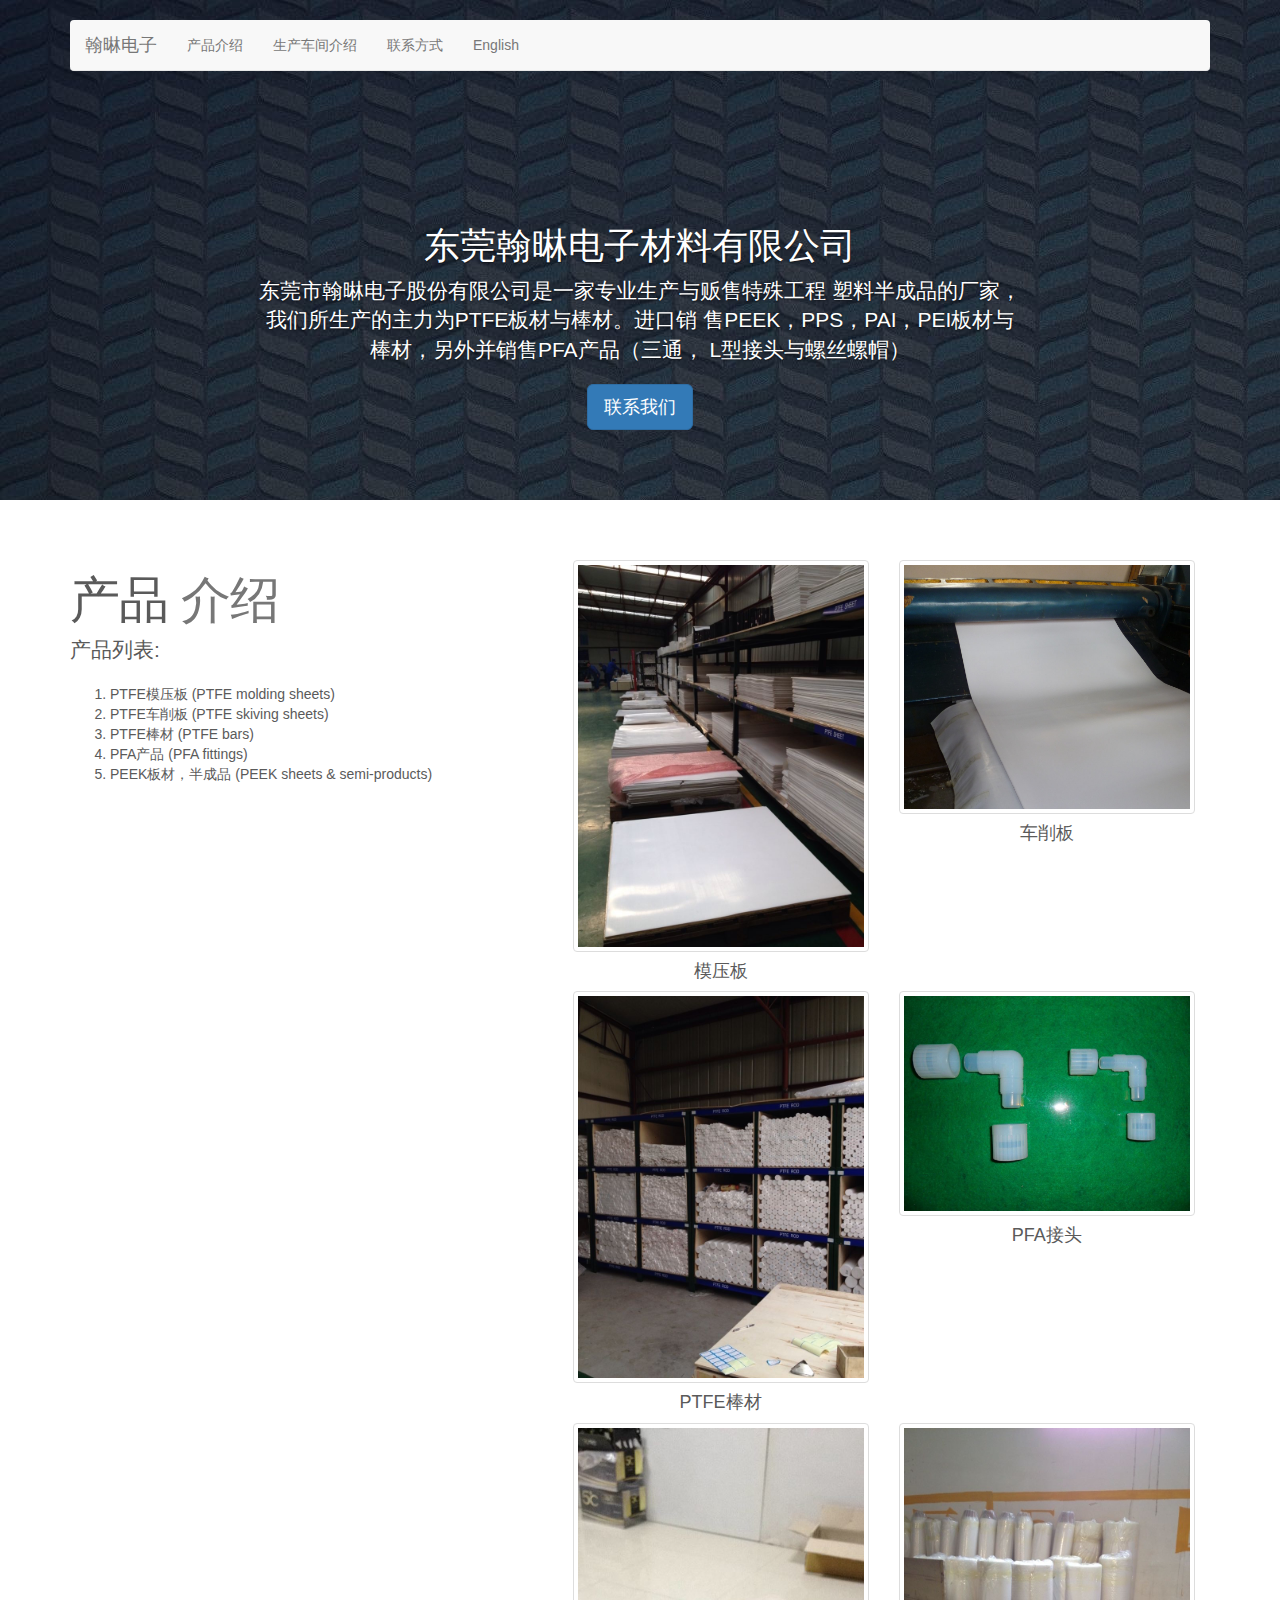
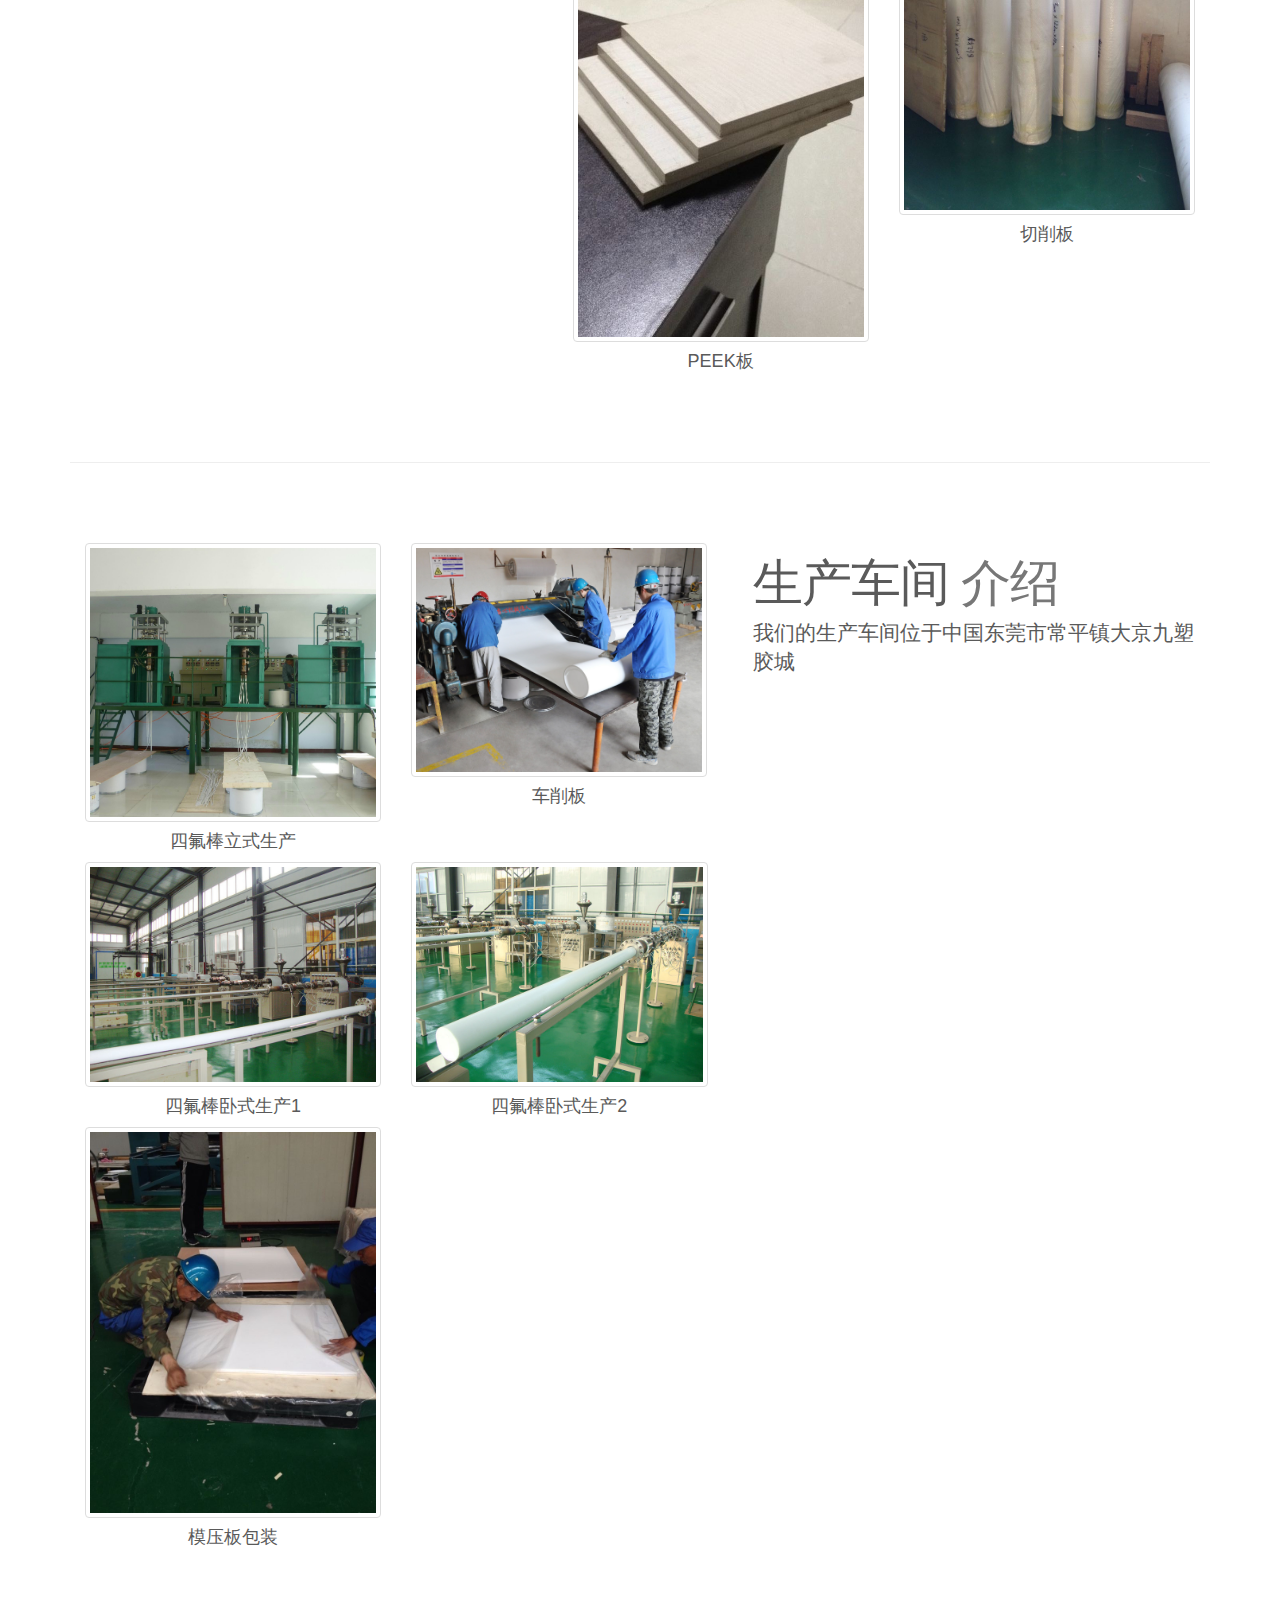
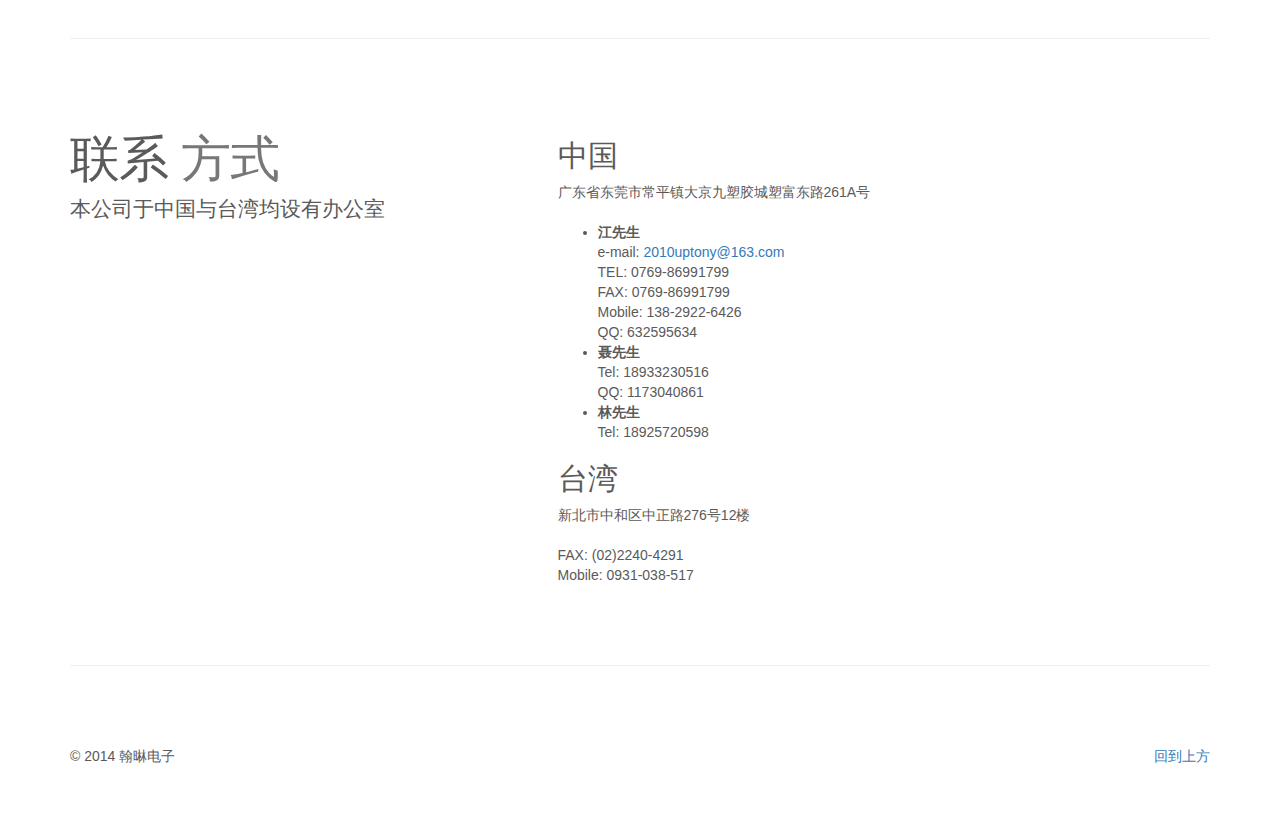
<file: index.html>
<!DOCTYPE html>
<html lang="zh-Hans">

<head>
    <meta charset="utf-8">
    <meta name="description" content="Tony's Plastic Company Site">
    <meta name="viewport" content="width=device-width, initial-scale=1.0">
    <title>东莞翰晽电子材料有限公司</title>
    <link href="https://maxcdn.bootstrapcdn.com/bootstrap/3.2.0/css/bootstrap.min.css" rel="stylesheet" type="text/css">
    <link rel="stylesheet" type="text/css" href="css/index.css">
</head>

<!-- NAVBAR -->

<body>
    <div class="navbar-wrapper">
        <div class="container">
            <div class="navbar navbar-default navbar-static-top" role="navigation">
                <div class="container">
                    <div class="navbar-header">
                        <button type="button" class="navbar-toggle collapsed" data-toggle="collapse" data-target=".navbar-collapse">
                            <span class="sr-only">Toggle navigation</span>
                            <span class="icon-bar"></span>
                            <span class="icon-bar"></span>
                            <span class="icon-bar"></span>
                        </button>
                        <a class="navbar-brand" href="#">翰晽电子</a>
                    </div>
                    <div class="navbar-collapse collapse">
                        <ul class="nav navbar-nav">
                            <li><a href="#product">产品介绍</a>
                            </li>
                            <li><a href="#workshop">生产车间介绍</a>
                            </li>
                            <li><a href="#contact">联系方式</a>
                            </li>
                            <li class="navbar-right"><a href="indexEng.html">English</a>
                            </li>
                        </ul>
                    </div>
                </div>
            </div>
        </div>
    </div>


    <!-- Carousel -->
    <div id="myCarousel" class="carousel slide" data-ride="carousel">
        <div class="carousel-inner">
            <div class="item active">
                <div class="container">
                    <img src="img/background.jpg" alt="background">
                    <div class="carousel-caption">
                        <h1>东莞翰晽电子材料有限公司</h1>
                        <p>东莞市翰晽电子股份有限公司是一家专业生产与贩售特殊工程 塑料半成品的厂家，我们所生产的主力为PTFE板材与棒材。进口销 售PEEK，PPS，PAI，PEI板材与棒材，另外并销售PFA产品（三通， L型接头与螺丝螺帽）
                        </p>
                        <p><a class="btn btn-lg btn-primary" href="#contact" role="button">联系我们</a>
                        </p>
                    </div>
                </div>
            </div>
        </div>
    </div>
    <!-- /.carousel -->



    <!-- Marketing messaging and featurettes
    ================================================== -->
    <!-- Wrap the rest of the page in another container to center all the content. -->

    <div class="container marketing">
        <div class="row featurette" id="product">
            <div class="col-md-5">
                <h2 class="featurette-heading">产品
                    <span class="text-muted">介绍</span>
                </h2>
                <p class="lead">产品列表:
                    <ol>
                        <li>PTFE模压板 (PTFE molding sheets)</li>
                        <li>PTFE车削板 (PTFE skiving sheets)</li>
                        <li>PTFE棒材 (PTFE bars)</li>
                        <li>PFA产品 (PFA fittings)</li>
                        <li>PEEK板材，半成品 (PEEK sheets & semi-products)</li>
                    </ol>
                </p>
            </div>
            <div class="col-md-7">
                <div class="col-md-6 col-sm-3">
                    <a href="img/product01-lg.jpg" target="_blank">
                        <img src="img/product01-lg.jpg" alt="molding sheet" class="img-thumbnail" />
                    </a>
                    <div class="caption">
                        <h4>模压板</h4>
                    </div>
                </div>
                <div class="col-md-6 col-sm-3">
                    <a href="img/product02-lg.jpg" target="_blank">
                        <img src="img/product02-lg.jpg" alt="skiving sheet 01" class="img-thumbnail" />
                    </a>
                    <div class="caption">
                        <h4>车削板</h4>
                    </div>
                </div>
                <div class="clearfix visible-md-block visible-lg-block"></div>
                <div class="col-md-6 col-sm-3">
                    <a href="img/product04-lg.jpg" target="_blank">
                        <img src="img/product04-lg.jpg" alt="bar" class="img-thumbnail" />
                    </a>
                    <div class="caption">
                        <h4>PTFE棒材</h4>
                    </div>
                </div>
                <div class="col-md-6 col-sm-3">
                    <a href="img/product06-lg.jpg" target="_blank">
                        <img src="img/product06-lg.jpg" alt="PFA Connectors" class="img-thumbnail" />
                    </a>
                    <div class="caption">
                        <h4>PFA接头</h4>
                    </div>
                </div>
                <div class="clearfix visible-md-block visible-lg-block"></div>
                <div class="col-md-6 col-sm-3">
                    <a href="img/product05-lg.jpg" target="_blank">
                        <img src="img/product05-lg.jpg" alt="PEEK Board" class="img-thumbnail" />
                    </a>
                    <div class="caption">
                        <h4>PEEK板</h4>
                    </div>
                </div>
                <div class="col-md-6 col-sm-3">
                    <a href="img/product03-lg.jpg" target="_blank">
                        <img src="img/product03-lg.jpg" alt="skiving sheet 02" class="img-thumbnail" />
                    </a>
                    <div class="caption">
                        <h4>切削板</h4>
                    </div>
                </div>
                <div class="clearfix visible-md-block visible-lg-block"></div>
            </div>
        </div>

        <hr class="featurette-divider" id="workshop">

        <div class="row featurette">
            <div class="col-md-5 hidden-sm hidden-md hidden-lg">
                <h2 class="featurette-heading">生产车间
                    <span class="text-muted">介绍</span>
                </h2>
                <p class="lead">我们的生产车间位于中国东莞市常平镇大京九塑胶城</p>
            </div>
            <div class="col-md-7">
                <div class="col-md-6 col-sm-3">
                    <a href="img/shop06-lg.jpg" target="_blank">
                        <img src="img/shop06-lg.jpg" alt="Ram Extruding Machines" class="img-thumbnail" />
                    </a>
                    <div class="caption">
                        <h4>四氟棒立式生产</h4>
                    </div>
                </div>
                <div class="col-md-6 col-sm-3">
                    <a href="img/shop04-lg.jpg" target="_blank">
                        <img src="img/shop04-lg.jpg" alt="Extruding Machines" class="img-thumbnail" />
                    </a>
                    <div class="caption">
                        <h4>车削板</h4>
                    </div>
                </div>
                <div class="clearfix visible-md-block visible-lg-block"></div>
                <div class="col-md-6 col-sm-3">
                    <a href="img/shop02-lg.jpg" target="_blank">
                        <img src="img/shop02-lg.jpg" alt="Extruding Machines" class="img-thumbnail" />
                    </a>
                    <div class="caption">
                        <h4>四氟棒卧式生产1</h4>
                    </div>
                </div>
                <div class="col-md-6 col-sm-3">
                    <a href="img/shop03-lg.jpg" target="_blank">
                        <img src="img/shop03-lg.jpg" alt="Extruding Machines" class="img-thumbnail" />
                    </a>
                    <div class="caption">
                        <h4>四氟棒卧式生产2</h4>
                    </div>
                </div>
                <div class="clearfix visible-md-block visible-lg-block"></div>
                <div class="col-md-6 col-sm-3">
                    <a href="img/shop05-lg.jpg" target="_blank">
                        <img src="img/shop05-lg.jpg" alt="Molding Sheets" class="img-thumbnail" />
                    </a>
                    <div class="caption">
                        <h4>模压板包装</h4>
                    </div>
                </div>
            </div>
            <div class="col-md-5 hidden-xs">
                <h2 class="featurette-heading">生产车间
                    <span class="text-muted">介绍</span>
                </h2>
                <p class="lead">我们的生产车间位于中国东莞市常平镇大京九塑胶城</p>
            </div>
        </div>

        <hr class="featurette-divider" id="contact">

        <div class="row featurette">
            <div class="col-md-5">
                <h2 class="featurette-heading">联系
                    <span class="text-muted">方式</span>
                </h2>
                <p class="lead">本公司于中国与台湾均设有办公室
                    <br>

                </p>
            </div>
            <div class="col-md-7">
                <div class="location">
                    <h2>中国</h2>
                    <address>广东省东莞市常平镇大京九塑胶城塑富东路261A号</address>
                </div>
                <ul>
                    <li>
                        <strong>江先生</strong>
                        <br>e-mail: <a href="mailto:2010uptony@163.com">2010uptony@163.com</a>
                        <br>TEL: 0769-86991799
                        <br>FAX: 0769-86991799
                        <br>Mobile: 138-2922-6426
                        <br>QQ: 632595634
                    </li>
                    <li>
                        <strong>聂先生</strong>
                        <br>Tel: 18933230516
                        <br>QQ: 1173040861
                    </li>
                    <li>
                        <strong>林先生</strong>
                        <br>Tel: 18925720598
                    </li>
                </ul>
                <div>
                    <h2>台湾</h2>
                    <address>新北市中和区中正路276号12楼</address>FAX: (02)2240-4291
                    <br>Mobile: 0931-038-517</div>
            </div>
        </div>

        <hr class="featurette-divider">

        <!-- /END THE FEATURETTES -->


        <!-- FOOTER -->
        <footer>
            <p class="pull-right"><a href="#myCarousel">回到上方</a>
            </p>
            <p>&copy; 2014 翰晽电子</p>
        </footer>

    </div>
    <!-- /.container -->


    <script type="text/javascript" src="https://ajax.googleapis.com/ajax/libs/jquery/2.1.1/jquery.min.js"></script>
    <script type="text/javascript" src="https://maxcdn.bootstrapcdn.com/bootstrap/3.2.0/js/bootstrap.min.js"></script>
    <script type="text/javascript" src="js/index.js"></script>
</body>

</html>
</file>
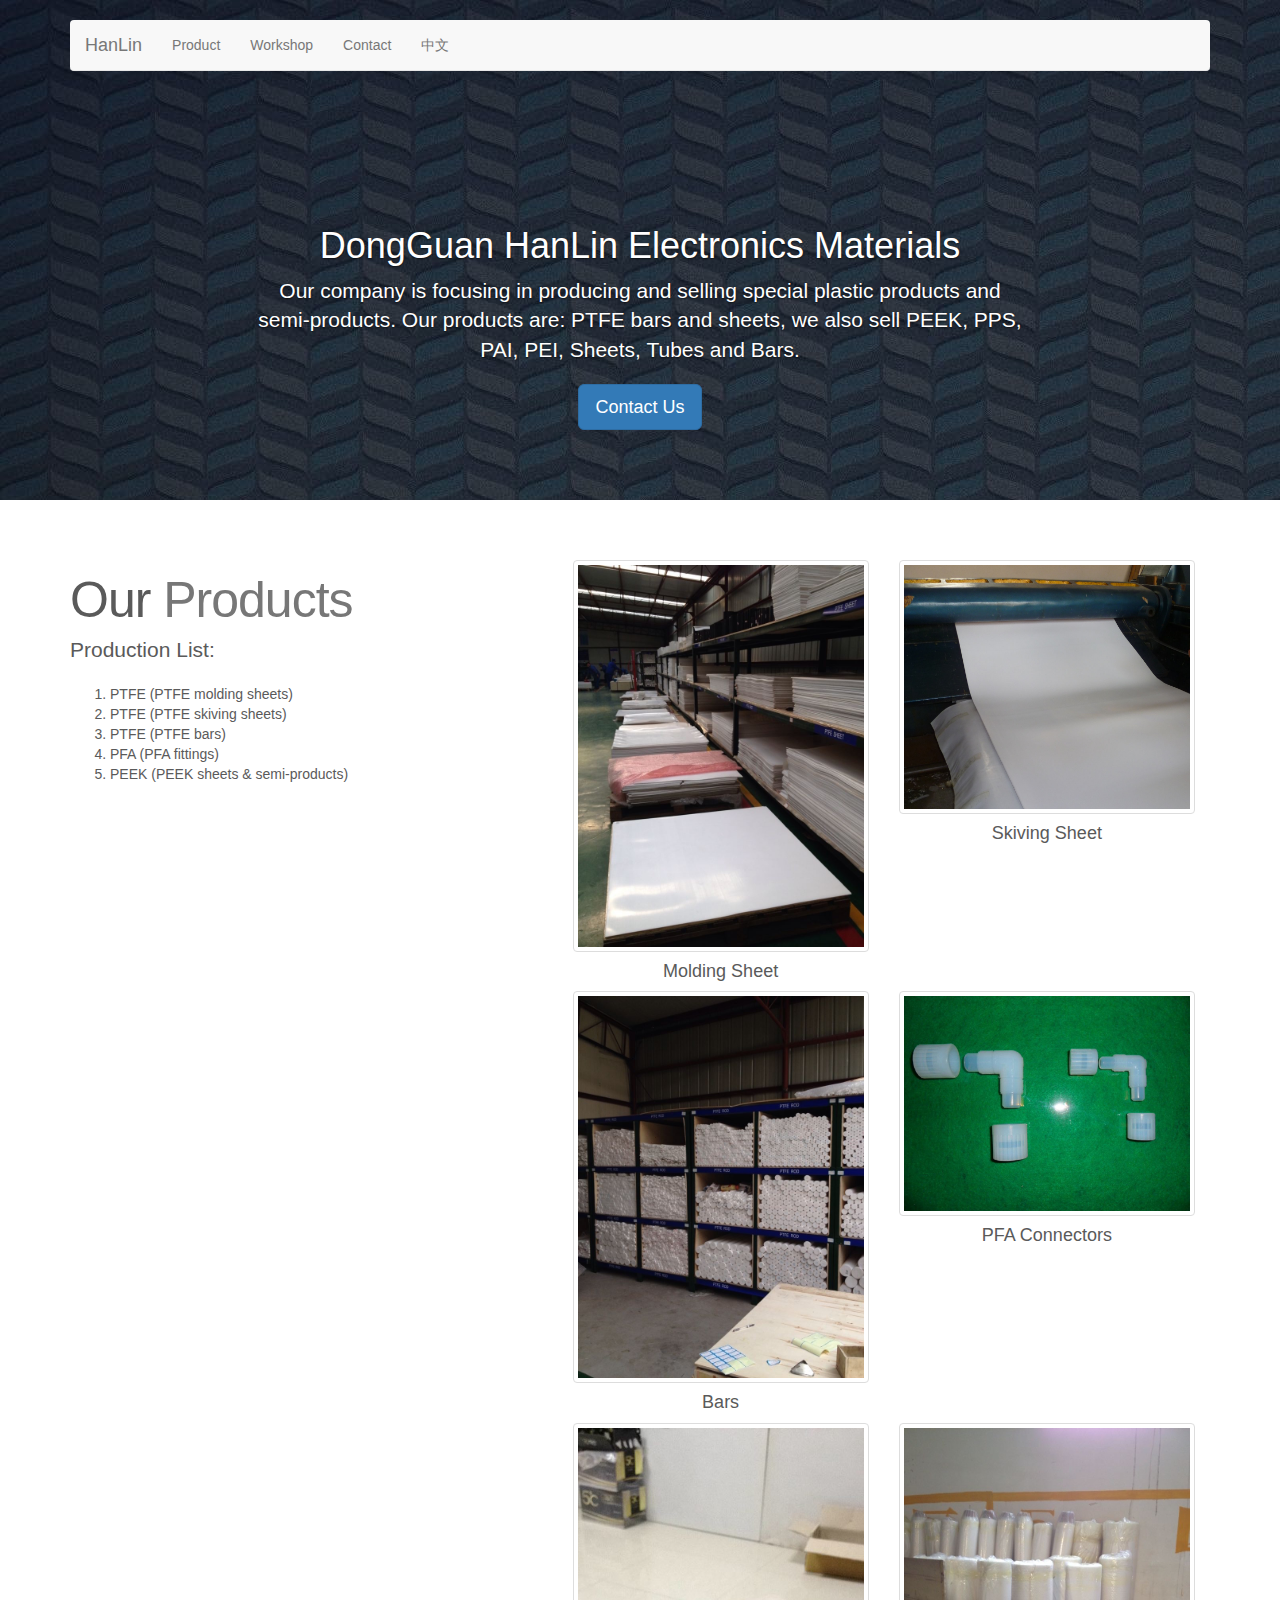
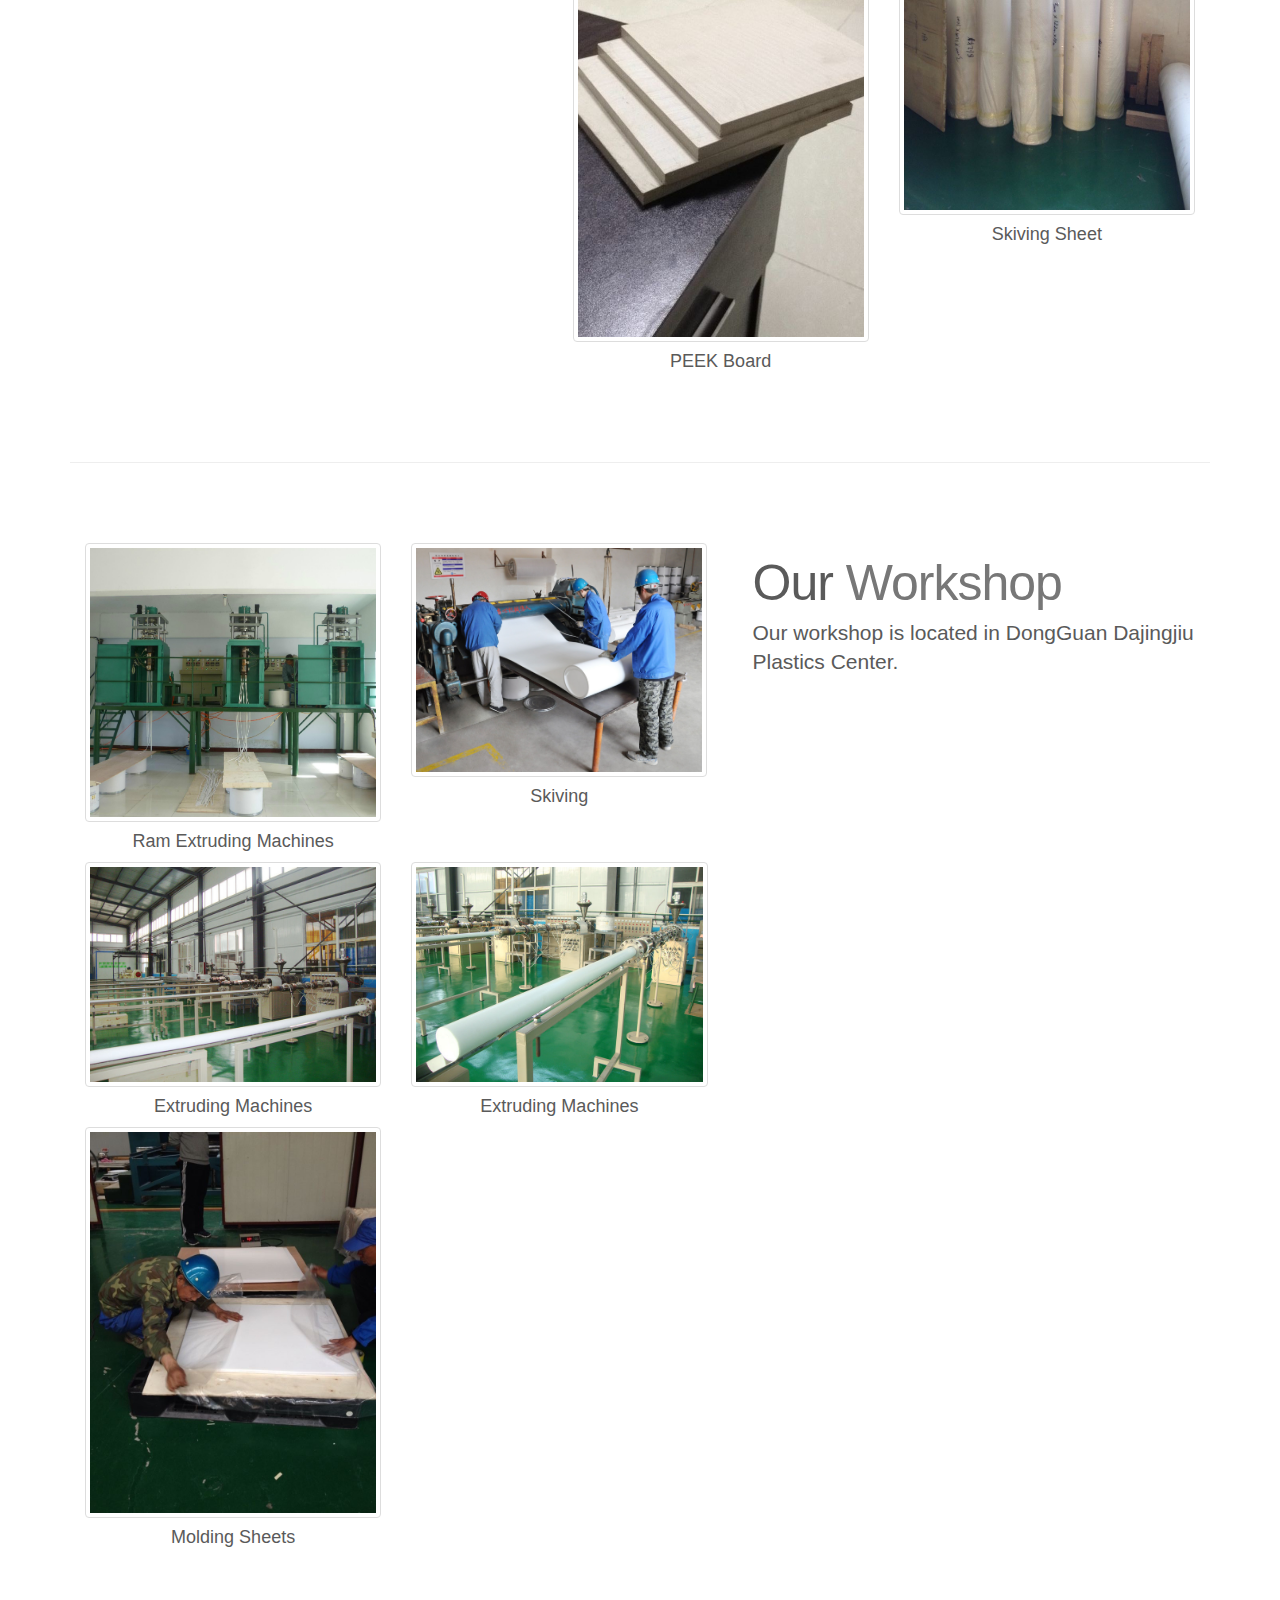
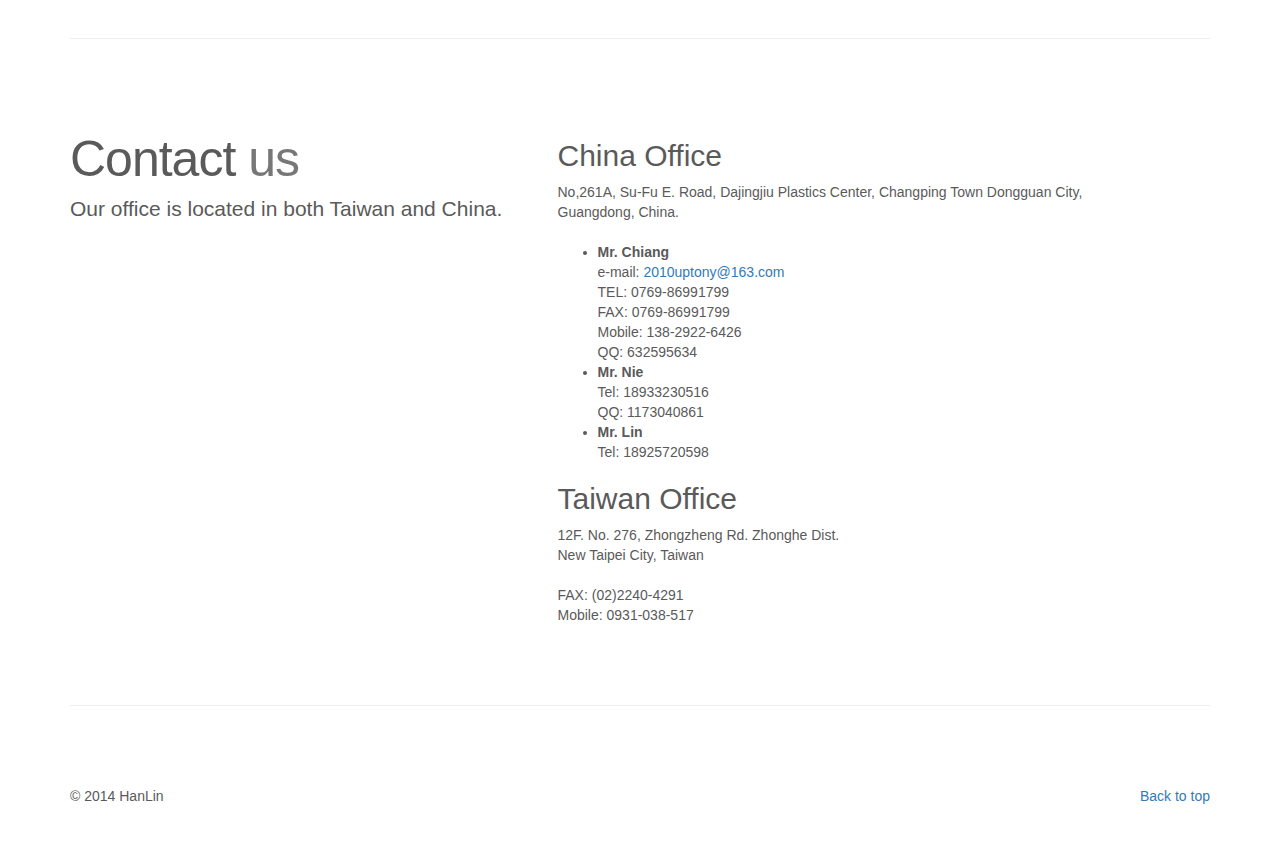
<file: indexEng.html>
<!DOCTYPE html>
<html lang="en">

<head>
    <meta charset="utf-8">
    <meta name="description" content="Tony's Plastic Company Site">
    <meta name="viewport" content="width=device-width, initial-scale=1.0">
    <title>DongGuan HanLin Electronics Materials</title>
    <link href="https://maxcdn.bootstrapcdn.com/bootstrap/3.2.0/css/bootstrap.min.css" rel="stylesheet" type="text/css">
    <link rel="stylesheet" type="text/css" href="css/index.css">
</head>

<!-- NAVBAR -->

<body>
    <div class="navbar-wrapper">
        <div class="container">
            <div class="navbar navbar-default navbar-static-top" role="navigation">
                <div class="container">
                    <div class="navbar-header">
                        <button type="button" class="navbar-toggle collapsed" data-toggle="collapse" data-target=".navbar-collapse">
                            <span class="sr-only">Toggle navigation</span>
                            <span class="icon-bar"></span>
                            <span class="icon-bar"></span>
                            <span class="icon-bar"></span>
                        </button>
                        <a class="navbar-brand" href="#">HanLin</a>
                    </div>
                    <div class="navbar-collapse collapse">
                        <ul class="nav navbar-nav">
                            <li><a href="#product">Product</a>
                            </li>
                            <li><a href="#workshop">Workshop</a>
                            </li>
                            <li><a href="#contact">Contact</a>
                            </li>
                            <li class="navbar-right"><a href="index.html">中文</a>
                            </li>
                        </ul>
                    </div>
                </div>
            </div>
        </div>
    </div>


    <!-- Carousel -->
    <div id="myCarousel" class="carousel slide" data-ride="carousel">
        <div class="carousel-inner">
            <div class="item active">
                <div class="container">
                    <img src="img/background.jpg" alt="background">
                    <div class="carousel-caption">
                        <h1>DongGuan HanLin Electronics Materials</h1>
                        <p>Our company is focusing in producing and selling special plastic products and semi-products. Our products are: PTFE bars and sheets, we also sell PEEK, PPS, PAI, PEI, Sheets, Tubes and Bars.</p>
                        <p><a class="btn btn-lg btn-primary" href="#contact" role="button">Contact Us</a>
                        </p>
                    </div>
                </div>
            </div>
        </div>
    </div>
    <!-- /.carousel -->



    <!-- Marketing messaging and featurettes
    ================================================== -->
    <!-- Wrap the rest of the page in another container to center all the content. -->

    <div class="container marketing">
        <div class="row featurette" id="product">
            <div class="col-md-5">
                <h2 class="featurette-heading">Our
                    <span class="text-muted">Products</span>
                </h2>
                <p class="lead">Production List:
                    <ol>
                        <li>PTFE (PTFE molding sheets)</li>
                        <li>PTFE (PTFE skiving sheets)</li>
                        <li>PTFE (PTFE bars)</li>
                        <li>PFA (PFA fittings)</li>
                        <li>PEEK (PEEK sheets & semi-products)</li>
                    </ol>
                </p>
            </div>
            <div class="col-md-7">
                <div class="col-md-6 col-sm-3">
                    <a href="img/product01-lg.jpg" target="_blank">
                        <img src="img/product01-lg.jpg" alt="molding sheet" class="img-thumbnail" />
                    </a>
                    <div class="caption">
                        <h4>Molding Sheet</h4>
                    </div>
                </div>
                <div class="col-md-6 col-sm-3">
                    <a href="img/product02-lg.jpg" target="_blank">
                        <img src="img/product02-lg.jpg" alt="skiving sheet 01" class="img-thumbnail" />
                    </a>
                    <div class="caption">
                        <h4>Skiving Sheet</h4>
                    </div>
                </div>
                <div class="clearfix visible-md-block visible-lg-block"></div>
                <div class="col-md-6 col-sm-3">
                    <a href="img/product04-lg.jpg" target="_blank">
                        <img src="img/product04-lg.jpg" alt="bar" class="img-thumbnail" />
                    </a>
                    <div class="caption">
                        <h4>Bars</h4>
                    </div>
                </div>
                <div class="col-md-6 col-sm-3">
                    <a href="img/product06-lg.jpg" target="_blank">
                        <img src="img/product06-lg.jpg" alt="PFA Connectors" class="img-thumbnail" />
                    </a>
                    <div class="caption">
                        <h4>PFA Connectors</h4>
                    </div>
                </div>
                <div class="clearfix visible-md-block visible-lg-block"></div>
                <div class="col-md-6 col-sm-3">
                    <a href="img/product05-lg.jpg" target="_blank">
                        <img src="img/product05-lg.jpg" alt="PEEK Board" class="img-thumbnail" />
                    </a>
                    <div class="caption">
                        <h4>PEEK Board</h4>
                    </div>
                </div>
                <div class="col-md-6 col-sm-3">
                    <a href="img/product03-lg.jpg" target="_blank">
                        <img src="img/product03-lg.jpg" alt="skiving sheet 02" class="img-thumbnail" />
                    </a>
                    <div class="caption">
                        <h4>Skiving Sheet</h4>
                    </div>
                </div>
                <div class="clearfix visible-md-block visible-lg-block"></div>
            </div>
        </div>

        <hr class="featurette-divider" id="workshop">

        <div class="row featurette">
            <div class="col-md-5 hidden-sm hidden-md hidden-lg">
                <h2 class="featurette-heading">Our
                    <span class="text-muted">Production Workshop</span>
                </h2>
                <p class="lead">Our workshop is located in DongGuan Dajingjiou Plastics Center.</p>
            </div>
            <div class="col-md-7">
                <div class="col-md-6 col-sm-3">
                    <a href="img/shop06-lg.jpg" target="_blank">
                        <img src="img/shop06-lg.jpg" alt="Ram Extruding Machines" class="img-thumbnail" />
                    </a>
                    <div class="caption">
                        <h4>Ram Extruding Machines</h4>
                    </div>
                </div>
                <div class="col-md-6 col-sm-3">
                    <a href="img/shop04-lg.jpg" target="_blank">
                        <img src="img/shop04-lg.jpg" alt="Extruding Machines" class="img-thumbnail" />
                    </a>
                    <div class="caption">
                        <h4>Skiving</h4>
                    </div>
                </div>
                <div class="clearfix visible-md-block visible-lg-block"></div>
                <div class="col-md-6 col-sm-3">
                    <a href="img/shop02-lg.jpg" target="_blank">
                        <img src="img/shop02-lg.jpg" alt="Extruding Machines" class="img-thumbnail" />
                    </a>
                    <div class="caption">
                        <h4>Extruding Machines</h4>
                    </div>
                </div>
                <div class="col-md-6 col-sm-3">
                    <a href="img/shop03-lg.jpg" target="_blank">
                        <img src="img/shop03-lg.jpg" alt="Extruding Machines" class="img-thumbnail" />
                    </a>
                    <div class="caption">
                        <h4>Extruding Machines</h4>
                    </div>
                </div>
                <div class="clearfix visible-md-block visible-lg-block"></div>
                <div class="col-md-6 col-sm-3">
                    <a href="img/shop05-lg.jpg" target="_blank">
                        <img src="img/shop05-lg.jpg" alt="Molding Sheets" class="img-thumbnail" />
                    </a>
                    <div class="caption">
                        <h4>Molding Sheets</h4>
                    </div>
                </div>
            </div>
            <div class="col-md-5 hidden-xs">
                <h2 class="featurette-heading">Our
                    <span class="text-muted">Workshop</span>
                </h2>
                <p class="lead">Our workshop is located in DongGuan Dajingjiu Plastics Center.</p>
            </div>
        </div>

        <hr class="featurette-divider" id="contact">

        <div class="row featurette">
            <div class="col-md-5">
                <h2 class="featurette-heading">Contact
                    <span class="text-muted">us</span>
                </h2>
                <p class="lead">Our office is located in both Taiwan and China.
                </p>
            </div>
            <div class="col-md-7 contact-address">
                <div class="location">
                    <h2>China Office</h2>
                    <address>No,261A, Su-Fu E. Road, Dajingjiu Plastics Center, Changping Town Dongguan City,
                        <br>Guangdong, China.</address>
                    <ul>
                        <li>
                            <strong>Mr. Chiang</strong>
                            <br>e-mail: <a href="mailto:2010uptony@163.com">2010uptony@163.com</a>
                            <br>TEL: 0769-86991799
                            <br>FAX: 0769-86991799
                            <br>Mobile: 138-2922-6426
                            <br>QQ: 632595634
                        </li>
                        <li>
                            <strong>Mr. Nie</strong>
                            <br>Tel: 18933230516
                            <br>QQ: 1173040861
                        </li>
                        <li>
                            <strong>Mr. Lin</strong>
                            <br>Tel: 18925720598
                        </li>
                    </ul>
                </div>
                <div>
                    <h2>Taiwan Office</h2>
                    <address>12F. No. 276, Zhongzheng Rd. Zhonghe Dist.
                        <br>New Taipei City, Taiwan</address>FAX: (02)2240-4291
                    <br>Mobile: 0931-038-517</div>
            </div>
        </div>

        <hr class="featurette-divider">

        <!-- /END THE FEATURETTES -->


        <!-- FOOTER -->
        <footer>
            <p class="pull-right"><a href="#myCarousel">Back to top</a>
            </p>
            <p>&copy; 2014 HanLin</p>
        </footer>

    </div>
    <!-- /.container -->


    <script type="text/javascript" src="https://ajax.googleapis.com/ajax/libs/jquery/2.1.1/jquery.min.js"></script>
    <script type="text/javascript" src="https://maxcdn.bootstrapcdn.com/bootstrap/3.2.0/js/bootstrap.min.js"></script>
    <script type="text/javascript" src="js/index.js"></script>
</body>

</html>
</file>
<file: css/index.css>
/* GLOBAL STYLES
-------------------------------------------------- */
/* Padding below the footer and lighter body text */

body {
    padding-bottom: 40px;
    color: #5a5a5a;
}
/* CUSTOMIZE THE NAVBAR
-------------------------------------------------- */
/* Special class on .container surrounding .navbar, used for positioning it into place. */

.navbar-wrapper {
    position: absolute;
    top: 0;
    right: 0;
    left: 0;
    z-index: 20;
}
/* Flip around the padding for proper display in narrow viewports */

.navbar-wrapper > .container {
    padding-right: 0;
    padding-left: 0;
}
.navbar-wrapper .navbar {
    padding-right: 15px;
    padding-left: 15px;
}
.navbar-wrapper .navbar .container {
    width: auto;
}
/* CUSTOMIZE THE CAROUSEL
-------------------------------------------------- */
/* Carousel base class */

.carousel {
    height: 500px;
    margin-bottom: 60px;
}
/* Since positioning the image, we need to help out the caption */

.carousel-caption {
    z-index: 10;
}
/* Declare heights because of positioning of img element */

.carousel .item {
    height: 500px;
    background-color: #999;
}
.carousel-inner > .item > img {
    position: absolute;
    top: 0;
    left: 0;
    min-width: 100%;
    height: 500px;
}
.item .container {
    margin-left: 0;
    padding-left: 0;
}
/* MARKETING CONTENT
-------------------------------------------------- */
/* Center align the text within the three columns below the carousel */

.marketing .col-lg-4 {
    margin-bottom: 20px;
    text-align: center;
}
.marketing h2 {
    font-weight: normal;
}
.marketing .col-lg-4 p {
    margin-right: 10px;
    margin-left: 10px;
}
/* Featurettes
------------------------- */

.featurette-divider {
    margin: 80px 0;
    /* Space out the Bootstrap <hr> more */
}
/* Thin out the marketing headings */

h2.featurette-heading {
    font-weight: 300;
    line-height: 1;
    letter-spacing: -1px;
    margin-top: 15px;
}
/* Custom CSS -----------*/

.caption h4 {
    text-align: center;
}
/* RESPONSIVE CSS
-------------------------------------------------- */

@media (min-width: 768px) {
    /* Navbar positioning foo */
    
    .navbar-wrapper {
        margin-top: 20px;
    }
    .navbar-wrapper .container {
        padding-right: 15px;
        padding-left: 15px;
    }
    .navbar-wrapper .navbar {
        padding-right: 0;
        padding-left: 0;
    }
    /* The navbar becomes detached from the top, so we round the corners */
    
    .navbar-wrapper .navbar {
        border-radius: 4px;
    }
    /* Bump up size of carousel content */
    
    .carousel-caption p {
        margin-bottom: 20px;
        font-size: 21px;
        line-height: 1.4;
    }
    .featurette-heading {
        font-size: 50px;
    }
}
@media (min-width: 992px) {
    .featurette-heading {
        margin-top: 120px;
    }
}
</file>
